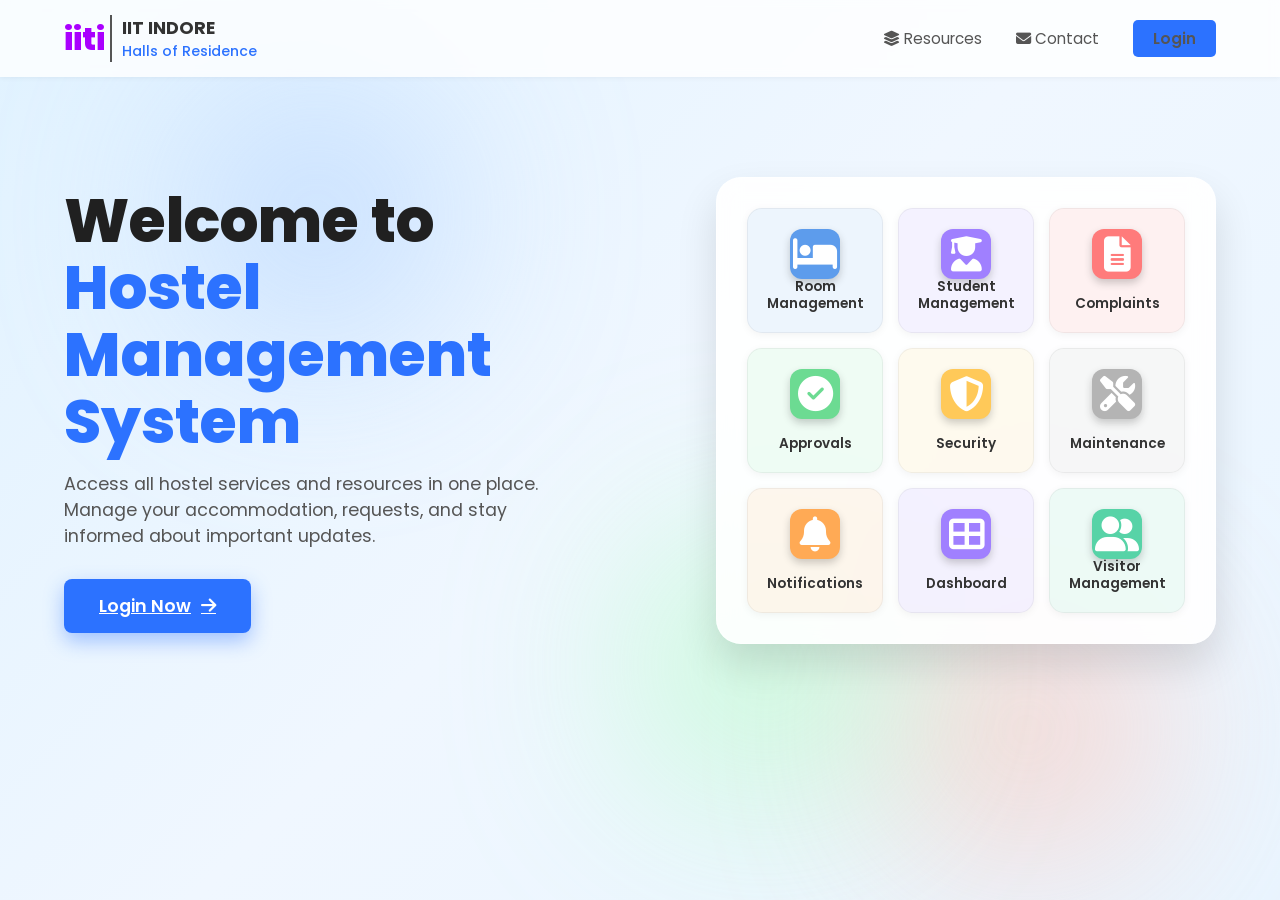
<file: public/index.html>
<!DOCTYPE html>
<html lang="en">
<head>
    <meta charset="UTF-8">
    <meta name="viewport" content="width=device-width, initial-scale=1.0">
    <title>Hostel Management System - IIT INDORE (Glassmorphism)</title>
    
    <link href="https://fonts.googleapis.com/css2?family=Poppins:wght@300;400;500;600;700;800&display=swap" rel="stylesheet"> 
    
    <link rel="stylesheet" href="https://cdnjs.cloudflare.com/ajax/libs/font-awesome/6.5.2/css/all.min.css">
    
    <style>
        /* CSS STYLING STARTS HERE */

        /* Base Styles and Variables */
        :root {
            --primary-blue: #2c72ff; /* Exact Blue for buttons/highlight */
            --dark-blue: #0056b3;
            --text-dark: #333;
            --text-light: #555;
            --glass-bg: rgba(255, 255, 255, 0.4); 
            --shadow-subtle: 0 4px 12px rgba(0, 0, 0, 0.1);
            --background-color: #f7fafd; 
            --card-default-bg: rgba(255, 255, 255, 0.85); /* Default white/light background for cards */
        }

        * {
            margin: 0;
            padding: 0;
            box-sizing: border-box;
            font-family: 'Poppins', sans-serif, 'Segoe UI';
        }

        body {
            background: linear-gradient(135deg, #e0f2ff, #f0f7ff, #e9f5ff);
            min-height: 100vh;
            color: var(--text-dark);
            overflow-x: hidden;
            position: relative;
        }

        /* --- Bubble Background (Blobs) --- */
        .bg-sphere {
            position: absolute;
            width: 250px; 
            height: 250px;
            border-radius: 50%;
            filter: blur(100px); 
            opacity: 0.6;
            z-index: 0;
        }
        .sphere-1 { background-color: #a4c9ff; top: 10%; left: 15%; }
        .sphere-2 { background-color: #ffb7a4; bottom: 5%; right: 10%; }
        .sphere-3 { background-color: #a4ffb4; top: 60%; left: 50%; }

        /* Header / Navbar */
        .header {
            display: flex;
            justify-content: space-between;
            align-items: center;
            padding: 15px 5%;
            background: rgba(255, 255, 255, 0.8); 
            backdrop-filter: blur(5px); 
            position: sticky;
            top: 0;
            z-index: 100;
            box-shadow: 0 1px 5px rgba(0, 0, 0, 0.05);
        }

        .logo-container { display: flex; align-items: center; }

        .iiti-logo { font-size: 2em; font-weight: 800; color: #AA00FF; margin-right: 5px; line-height: 0.8; }
        .logo-text-box { border-left: 2px solid #555; padding-left: 10px; }
        .logo-text { font-size: 1.1em; font-weight: 700; color: var(--text-dark); }
        .logo-subtext { display: block; font-size: 0.8em; font-weight: 500; color: var(--primary-blue); }

        .nav-links a { text-decoration: none; color: var(--text-light); margin-left: 30px; font-size: 0.95em; transition: color 0.3s; }
        .nav-links a:hover { color: var(--primary-blue); }

        .login-button {
            background-color: var(--primary-blue);
            color: white;
            padding: 8px 20px;
            border-radius: 5px;
            font-weight: 600;
            margin-left: 30px;
            transition: background-color 0.3s;
        }
        .login-button:hover { background-color: var(--dark-blue); }

        /* --- Main Content & Hero --- */
        .main-content {
            display: flex;
            justify-content: space-between;
            align-items: center;
            padding: 100px 5%;
            gap: 60px;
            max-width: 1300px;
            margin: auto;
            position: relative;
            z-index: 10;
        }

        .hero-text { flex: 1; max-width: 50%; }

        .hero-text h1 { font-size: 3.8em; font-weight: 800; margin-bottom: 15px; line-height: 1.1; color: #202020; }
        .hero-text .highlight { color: var(--primary-blue); font-weight: 800; }
        .hero-text p { font-size: 1.1em; color: var(--text-light); margin-bottom: 30px; max-width: 500px; }

        .login-now-btn {
            background-color: var(--primary-blue);
            color: white;
            padding: 14px 35px; 
            border-radius: 8px;
            font-weight: 600;
            font-size: 1.1em;
            display: inline-flex;
            align-items: center;
            gap: 10px;
            transition: background-color 0.3s, box-shadow 0.3s;
            box-shadow: 0 8px 20px rgba(44, 114, 255, 0.4);
        }
        .login-now-btn:hover { background-color: var(--dark-blue); }


        /* --- Dashboard Grid - Glassmorphism --- */
        .dashboard-grid-container {
            flex: 1;
            padding: 30px; 
            background: rgba(255, 255, 255, 0.9); 
            border-radius: 25px;
            border: 1px solid rgba(255, 255, 255, 0.5);
            box-shadow: 0 20px 40px rgba(0, 0, 0, 0.12);
            backdrop-filter: blur(12px); 
            -webkit-backdrop-filter: blur(12px);
            max-width: 500px; 
        }

        .dashboard-grid { display: grid; grid-template-columns: repeat(3, 1fr); gap: 15px; }

        /* Card Styles */
        .card {
            /* Default background is now a mild color, not just white */
            background-color: var(--card-default-bg);
            border-radius: 15px;
            box-shadow: 0 2px 8px rgba(0, 0, 0, 0.05);
            transition: all 0.3s ease;
            height: 125px;
            cursor: pointer;
            position: relative; 
            overflow: hidden; 
            text-align: center;
            border: 1px solid rgba(0, 0, 0, 0.05);
        }

        .card:hover {
            transform: translateY(-4px);
            box-shadow: 0 8px 20px rgba(0, 0, 0, 0.1);
        }

        /* Card Icon Styles */
        .card i {
            font-size: 2.2em;
            width: 50px;
            height: 50px;
            border-radius: 12px;
            display: flex;
            align-items: center;
            justify-content: center;
            color: white; 
            position: absolute; 
            top: 20px;
            left: 50%;
            transform: translateX(-50%);
            transition: all 0.3s ease; 
            box-shadow: 0 4px 8px rgba(0, 0, 0, 0.2); /* Shadow on the colored icon square */
        }
        
        /* Default Text (Short label) */
        .card::before {
            content: attr(data-default);
            position: absolute;
            bottom: 20px;
            left: 50%;
            transform: translateX(-50%);
            font-size: 0.85em;
            font-weight: 600;
            color: var(--text-dark);
            transition: all 0.3s ease; 
            width: 90%;
            line-height: 1.2;
        }

        /* Hover Text (Long description) */
        .card::after {
            content: attr(data-hover);
            position: absolute;
            top: 50%;
            left: 50%;
            transform: translate(-50%, 150%); 
            font-size: 0.85em;
            font-weight: 500;
            color: var(--text-dark); 
            opacity: 0;
            transition: all 0.3s ease; 
            width: 90%;
            line-height: 1.4;
        }

        /* --- HOVER EFFECT: SWAP CONTENT --- */
        .card:hover i { opacity: 0; transform: translate(-50%, -100%); }
        .card:hover::before { opacity: 0; transform: translate(-50%, 100%); }
        .card:hover::after { opacity: 1; transform: translate(-50%, -50%); }


        /* --- MILD CARD COLORS & ICON COLORS --- */
        
        /* 1. Room Management - Blue */
        .card[data-default="Room Management"] { background-color: rgba(93, 156, 236, 0.1); }
        .card[data-default="Room Management"] i { background-color: #5D9CEC; }
        .card[data-default="Room Management"]:hover { box-shadow: 0 0 0 4px #5D9CEC; }

        /* 2. Student Management - Light Purple */
        .card[data-default="Student Management"] { background-color: rgba(160, 128, 255, 0.1); }
        .card[data-default="Student Management"] i { background-color: #A080FF; }
        .card[data-default="Student Management"]:hover { box-shadow: 0 0 0 4px #A080FF; }

        /* 3. Complaints - Red/Orange */
        .card[data-default="Complaints"] { background-color: rgba(255, 123, 123, 0.1); }
        .card[data-default="Complaints"] i { background-color: #FF7B7B; } 
        .card[data-default="Complaints"]:hover { box-shadow: 0 0 0 4px #FF7B7B; }

        /* 4. Approvals - Mint Green */
        .card[data-default="Approvals"] { background-color: rgba(108, 219, 146, 0.1); }
        .card[data-default="Approvals"] i { background-color: #6CDB92; } 
        .card[data-default="Approvals"]:hover { box-shadow: 0 0 0 4px #6CDB92; }

        /* 5. Security - Orange */
        .card[data-default="Security"] { background-color: rgba(255, 201, 89, 0.1); }
        .card[data-default="Security"] i { background-color: #FFC959; }
        .card[data-default="Security"]:hover { box-shadow: 0 0 0 4px #FFC959; }

        /* 6. Maintenance - Gray */
        .card[data-default="Maintenance"] { background-color: rgba(180, 180, 180, 0.1); }
        .card[data-default="Maintenance"] i { background-color: #B4B4B4; }
        .card[data-default="Maintenance"]:hover { box-shadow: 0 0 0 4px #B4B4B4; }

        /* 7. Notifications - Yellow/Light Orange */
        .card[data-default="Notifications"] { background-color: rgba(255, 170, 85, 0.1); }
        .card[data-default="Notifications"] i { background-color: #FFAA55; }
        .card[data-default="Notifications"]:hover { box-shadow: 0 0 0 4px #FFAA55; }

        /* 8. Dashboard - Bright Purple */
        .card[data-default="Dashboard"] { background-color: rgba(160, 128, 255, 0.1); }
        .card[data-default="Dashboard"] i { background-color: #A080FF; }
        .card[data-default="Dashboard"]:hover { box-shadow: 0 0 0 4px #A080FF; }

        /* 9. Visitor Management - Teal */
        .card[data-default="Visitor Management"] { background-color: rgba(87, 211, 167, 0.1); }
        .card[data-default="Visitor Management"] i { background-color: #57D3A7; }
        .card[data-default="Visitor Management"]:hover { box-shadow: 0 0 0 4px #57D3A7; }

        /* Responsive adjustments */
        @media (max-width: 900px) {
            .main-content { flex-direction: column; padding: 40px 5%; text-align: center; }
            .hero-text { max-width: 100%; }
            .dashboard-grid-container { max-width: 100%; padding: 25px; }
            .dashboard-grid { grid-template-columns: repeat(2, 1fr); }
            .header { flex-wrap: wrap; justify-content: center; }
            .nav-links { margin-top: 15px; }
            .login-button { margin-left: 15px; }
        }
    </style>
</head>
<body>
    <div class="bg-sphere sphere-1"></div>
    <div class="bg-sphere sphere-2"></div>
    <div class="bg-sphere sphere-3"></div>

    <header class="header">
        <div class="logo-container">
            <span class="iiti-logo">iiti</span>
            <div class="logo-text-box">
                <div class="logo-text">
                    IIT INDORE
                    <span class="logo-subtext">Halls of Residence</span>
                </div>
            </div>
        </div>
        <nav class="nav-links">
            <a href="#"><i class="fas fa-layer-group"></i> Resources</a>
            <a href="#"><i class="fas fa-envelope"></i> Contact</a>

            <a href="login.html" class="login-button">Login</a>
        </nav>
    </header>

    <main class="main-content">
        <div class="hero-text">
            <h1>
                Welcome to <br>
                <span class="highlight">Hostel Management System</span>
            </h1>
            <p>
                Access all hostel services and resources in one place. Manage your accommodation, requests, and stay informed about important updates.
            </p>
            <a href="login.html" class="login-now-btn">
                Login Now <i class="fas fa-arrow-right"></i>
            </a>
        </div>

        <div class="dashboard-grid-container">
            <div class="dashboard-grid">
                
                <a href="#" class="card" 
                   data-default="Room Management" 
                   data-hover="Allocate and manage hostel rooms efficiently">
                    <i class="fas fa-bed"></i>
                </a>

                <a href="#" class="card" 
                   data-default="Student Management" 
                   data-hover="Manage student profiles and enrollment details">
                    <i class="fas fa-user-graduate"></i>
                </a>

                <a href="#" class="card" 
                   data-default="Complaints" 
                   data-hover="Register and track maintenance or service complaints">
                    <i class="fas fa-file-alt"></i>
                </a>

                <a href="#" class="card" 
                   data-default="Approvals" 
                   data-hover="Handle leave and request approvals efficiently">
                    <i class="fas fa-check-circle"></i>
                </a>

                <a href="#" class="card" 
                   data-default="Security" 
                   data-hover="Monitor student movements and gate entries/exits">
                    <i class="fas fa-shield-alt"></i>
                </a>

                <a href="#" class="card" 
                   data-default="Maintenance" 
                   data-hover="Schedule and manage repairs and facility maintenance">
                    <i class="fas fa-tools"></i>
                </a>

                <a href="#" class="card" 
                   data-default="Notifications" 
                   data-hover="Receive important alerts and system updates">
                    <i class="fas fa-bell"></i>
                </a>

                <a href="#" class="card" 
                   data-default="Dashboard" 
                   data-hover="View system overview and key performance indicators">
                    <i class="fas fa-th-large"></i>
                </a>

                <a href="#" class="card" 
                   data-default="Visitor Management" 
                   data-hover="Register, track, and manage all visitors securely">
                    <i class="fas fa-user-friends"></i>
                </a>
            </div>
        </div>
    </main>
    
</body>
</html>
</file>
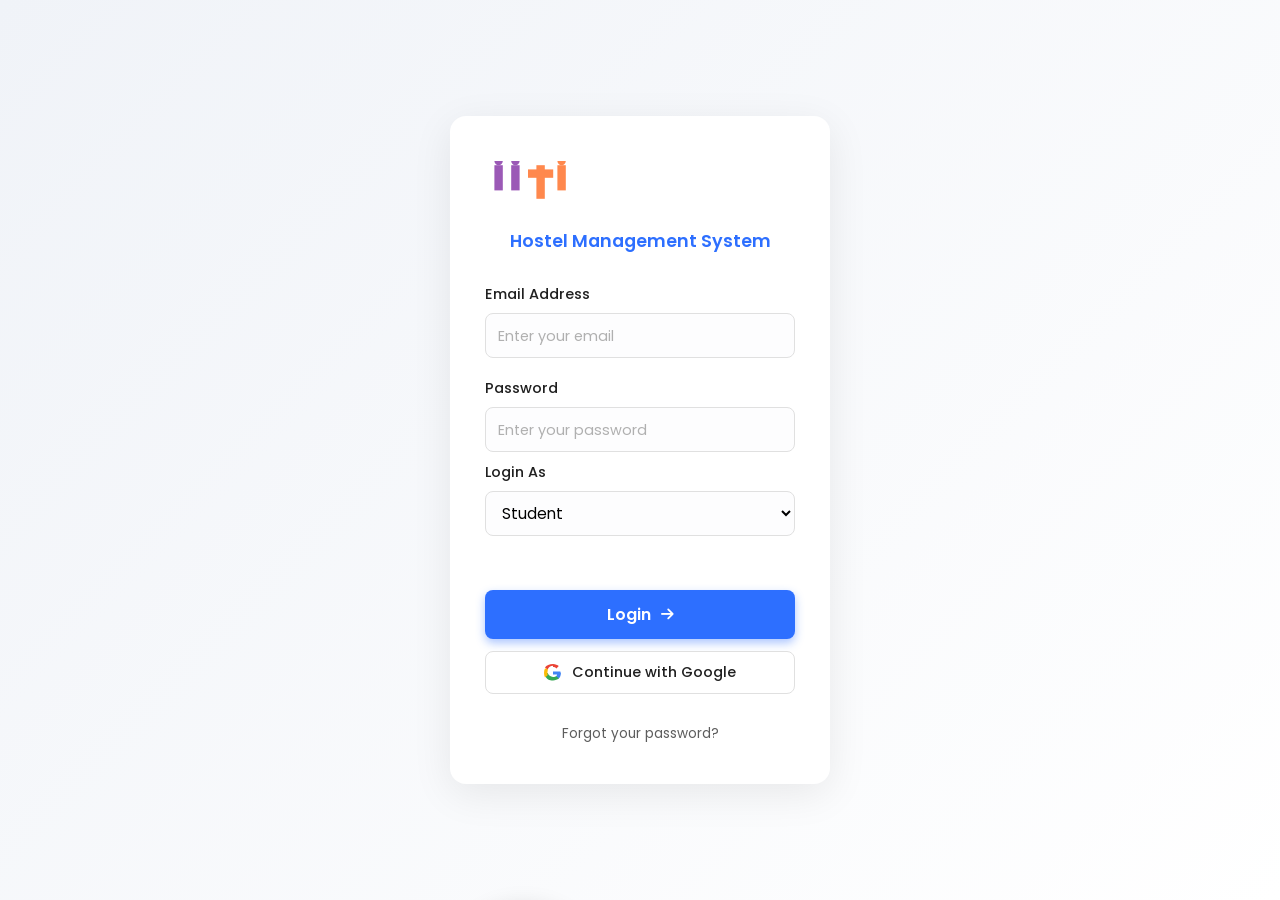
<file: public/login.html>
<!DOCTYPE html>
<html lang="en">
<head>
    <meta charset="UTF-8">
    <meta name="viewport" content="width=device-width, initial-scale=1.0">
    <title>IIT Hostel Management - Login</title>
    
    <link href="https://fonts.googleapis.com/css2?family=Poppins:wght@300;400;500;600;700;800&display=swap" rel="stylesheet"> 
    <link rel="stylesheet" href="https://cdnjs.cloudflare.com/ajax/libs/font-awesome/6.0.0-beta3/css/all.min.css">
    
    <style>
        /* Base Styles */
        :root {
            --primary-blue: #2d6fff; /* Main Blue */
            --dark-blue: #0056b3;
            --text-dark: #202020; 
            --text-light: #555; 
            --logo-purple: #9B59B6;
            --logo-orange: #FF884D;
            --card-bg: #ffffff;
            --input-bg: #fdfdfe; /* Exact light background for inputs */
            --input-border: #e0e0e0; 
            --shadow-subtle: 0 10px 40px rgba(0, 0, 0, 0.08);
            --light-blue-theme: #f0f3f8; /* Base color for background gradient */
        }

        * {
            margin: 0;
            padding: 0;
            box-sizing: border-box;
            font-family: 'Poppins', sans-serif;
        }

        body {
            /* Light blue themed background */
            background: linear-gradient(135deg, var(--light-blue-theme) 0%, #ffffff 100%); 
            min-height: 100vh;
            display: flex;
            justify-content: center;
            align-items: center;
            overflow: hidden; 
            position: relative; 
        }
        
        /* Animated Background Bubbles */
        .area { position: absolute; top: 0; left: 0; width: 100%; height: 100%; overflow: hidden; z-index: 0; }
        .circles { position: absolute; top: 0; left: 0; width: 100%; height: 100%; }

        .circles li {
            position: absolute; display: block; list-style: none; width: 20px; height: 20px;
            background: rgba(108, 92, 231, 0.15); 
            animation: animate 25s linear infinite; bottom: -150px; 
            border-radius: 50%; box-shadow: 0 8px 25px rgba(0, 0, 0, 0.15); 
        }
        .circles li:nth-child(1) { left: 25%; width: 80px; height: 80px; animation-delay: 0s; background: rgba(108, 92, 231, 0.25); }
        .circles li:nth-child(2) { left: 10%; width: 30px; height: 30px; animation-delay: 2s; animation-duration: 18s; }
        .circles li:nth-child(3) { left: 70%; width: 25px; height: 25px; animation-delay: 4s; animation-duration: 20s; }
        .circles li:nth-child(4) { left: 40%; width: 60px; height: 60px; animation-delay: 0s; animation-duration: 15s; }
        .circles li:nth-child(5) { left: 65%; width: 20px; height: 20px; animation-delay: 0s; animation-duration: 30s; }
        .circles li:nth-child(6) { left: 75%; width: 100px; height: 100px; animation-delay: 3s; animation-duration: 12s; }
        .circles li:nth-child(7) { left: 35%; width: 150px; height: 150px; animation-delay: 7s; animation-duration: 40s; background: rgba(108, 92, 231, 0.35); }
        .circles li:nth-child(8) { left: 50%; width: 40px; height: 40px; animation-delay: 15s; animation-duration: 25s; }
        .circles li:nth-child(9) { left: 20%; width: 15px; height: 15px; animation-delay: 2s; animation-duration: 35s; }
        .circles li:nth-child(10){ left: 85%; width: 130px; height: 130px; animation-delay: 0s; animation-duration: 11s; }

        @keyframes animate {
            0% { transform: translateY(0) rotate(0deg); opacity: 0.9; } 
            100% { transform: translateY(-1000px) rotate(720deg); opacity: 0; }
        }
        
        /* Logo Styling - Exact Size and Spacing */
        .logo {
            width: 85px; /* Slightly increased width */
            height: 42px; /* Slightly increased height */
            margin-bottom: 25px; 
            margin-top: 5px; /* Added slight top margin to push it down */
            /* Using inline SVG data URL for the "IIT" look */
            background-image: url("data:image/svg+xml,%3Csvg xmlns='http://www.w3.org/2000/svg' viewBox='0 0 100 50'%3E%3C!-- Purple i --%3E%3Crect x='10' y='5' width='10' height='30' fill='%239B59B6'/%3E%3Ccircle cx='15' cy='0' r='5' fill='%239B59B6'/%3E%3C!-- Purple i --%3E%3Crect x='30' y='5' width='10' height='30' fill='%239B59B6'/%3E%3Ccircle cx='35' cy='0' r='5' fill='%239B59B6'/%3E%3C!-- Orange t --%3E%3Crect x='50' y='10' width='30' height='10' fill='%23FF884D'/%3E%3Crect x='60' y='5' width='10' height='40' fill='%23FF884D'/%3E%3C!-- Orange i --%3E%3Crect x='85' y='5' width='10' height='30' fill='%23FF884D'/%3E%3Ccircle cx='90' cy='0' r='5' fill='%23FF884D'/%3E%3C/svg%3E");
            background-size: contain; background-repeat: no-repeat; background-position: center;
        }

        /* Login Card Container */
        .login-container {
            width: 100%; 
            max-width: 380px; 
            padding: 40px 35px; 
            background-color: var(--card-bg); 
            border-radius: 16px; 
            box-shadow: var(--shadow-subtle); 
            text-align: center;
            position: relative; z-index: 1; 
        }

        /* Login Title - adjusted margin */
        .login-title { 
            color: var(--primary-blue); 
            font-size: 1.1em; 
            font-weight: 600; 
            margin-bottom: 30px; /* Increased margin for spacing */
        }

        /* Form Group - adjusted margin-bottom */
        .form-group { margin-bottom: 20px; text-align: left; } 
        
        /* Label - adjusted font size and margin-bottom */
        .form-group label { 
            display: block; font-weight: 500; color: var(--text-dark); 
            margin-bottom: 8px; 
            font-size: 0.9em; 
        }

        /* Input Fields - adjusted padding, border, background */
        .form-group input, .form-group select { /* Added select for role dropdown */
            width: 100%; 
            padding: 10px 12px; 
            border: 1px solid var(--input-border); 
            border-radius: 8px; 
            background-color: var(--input-bg);
            font-size: 0.95em; 
            transition: box-shadow 0.3s, border-color 0.3s;
        }
        .form-group input::placeholder {
            color: #b0b0b0;
            font-size: 0.95em;
        }

        .form-group input:focus, .form-group select:focus {
            outline: none; 
            border-color: var(--primary-blue); 
            box-shadow: 0 0 0 2px rgba(45, 111, 255, 0.2); 
        }

        /* Login Button - adjusted margin and size */
        .login-btn {
            width: 100%; padding: 12px 15px; 
            background-color: var(--primary-blue);
            color: white; border: none; border-radius: 8px;
            font-size: 1em; font-weight: 600; cursor: pointer;
            transition: background-color 0.3s, box-shadow 0.3s;
            box-shadow: 0 4px 10px rgba(45, 111, 255, 0.4); 
            margin-top: 25px; 
            margin-bottom: 12px; 
            display: flex; justify-content: center; align-items: center;
        }
        .login-btn:hover { background-color: var(--dark-blue); }
        .login-btn i { margin-left: 10px; font-size: 0.9em; }
        
        /* Google Button - adjusted spacing and border */
        .google-btn {
            width: 100%; padding: 10px; 
            background-color: var(--card-bg);
            color: var(--text-dark); border: 1px solid var(--input-border); border-radius: 8px; /* Used input-border for clarity */
            font-size: 0.9em; 
            font-weight: 500; 
            cursor: pointer;
            transition: box-shadow 0.3s, border-color 0.3s; 
            margin-top: 0; 
            margin-bottom: 30px; 
            display: flex; justify-content: center; align-items: center;
        }
        .google-btn:hover { box-shadow: 0 4px 10px rgba(0, 0, 0, 0.08); border-color: #c0c0c0; }
        .google-icon { width: 18px; height: 18px; margin-right: 10px; }
        
        /* Forgot Password Link - adjusted spacing and color */
        .forgot-password { 
            display: block; 
            margin-top: 0; 
            font-size: 0.85em; 
            color: #5d5d5d; 
            text-decoration: none; 
            transition: color 0.3s; 
        }
        .forgot-password:hover { color: var(--primary-blue); }

        /* Error Message Placeholder - Integrated for logic */
        #msg { 
            height: 1.4em; 
            margin-bottom: 15px; 
            font-size: 0.85em; 
            font-weight: 500;
            color: red; /* Default for error */
            visibility: hidden; /* Hide until content is present */
        } 

        /* Custom style for the role dropdown to be discrete */
        #role-select-group {
            margin-top: -10px; /* Adjust spacing to keep it close to password */
            margin-bottom: 10px;
        }
    </style>
</head>
<body>
    <div class="area" >
        <ul class="circles">
            <li></li> <li></li> <li></li> <li></li> <li></li>
            <li></li> <li></li> <li></li> <li></li> <li></li>
        </ul>
    </div>

    <div class="login-container">
        
        <div class="logo"></div>

        <div class="login-title">Hostel Management System</div>

        <form id="loginForm">
            <div class="form-group">
                <label for="username">Email Address</label>
                <input type="text" id="username" placeholder="Enter your email" required>
            </div>

            <div class="form-group">
                <label for="password">Password</label>
                <input type="password" id="password" placeholder="Enter your password" required>
            </div>

            <div class="form-group" id="role-select-group">
                <label for="role">Login As</label>
                <select id="role">
                    <option value="admin">Admin</option>
                    <option value="student" selected>Student</option>
                </select>
            </div>

            <p id="msg" class="text-sm text-red-600 font-medium"></p> 

            <button type="submit" id="loginButton" class="login-btn">
                Login <i class="fas fa-arrow-right"></i>
            </button>
        </form>

        <button class="google-btn" onclick="alert('Google login not implemented yet.')">
            <svg class="google-icon" viewBox="0 0 24 24">
                <path fill="#4285F4" d="M22 12c0-.7-.06-1.37-.16-2.03H12v4.06h5.45c-.24 1.18-.84 2.17-1.74 2.91v2.81h3.62c2.1-1.93 3.33-4.75 3.33-8.79z"/>
                <path fill="#34A853" d="M12 22c3.24 0 5.92-1.08 7.89-2.92l-3.62-2.81c-.96.65-2.2 1.03-4.27 1.03-3.29 0-6.07-2.22-7.07-5.18H1.32v2.89C3.18 20.39 7.23 22 12 22z"/>
                <path fill="#FBBC05" d="M4.93 14.82C4.69 14.15 4.56 13.39 4.56 12s.13-2.15.37-2.82V6.13H1.32c-.89 1.76-1.32 3.73-1.32 5.87s.43 4.11 1.32 5.87l3.61-2.81z"/>
                <path fill="#EA4335" d="M12 4.12c1.77 0 3.34.61 4.58 1.79l3.1-3.1C18.01 1.5 15.24.08 12 .08 7.23.08 3.18 1.7 1.32 4.59L4.93 7.4C5.93 4.44 8.71 2.22 12 2.22z"/>
            </svg>
            Continue with Google
        </button>

        <a href="#" class="forgot-password">Forgot your password?</a>
    </div>
    
    <script>
    async function login(event) {
        event.preventDefault(); // Prevent default form submission

        const username = document.getElementById("username").value;
        const password = document.getElementById("password").value;
        const role = document.getElementById("role").value; // Get role value
        const msgEl = document.getElementById("msg");

        // Clear previous message and hide it
        msgEl.innerText = "";
        msgEl.style.visibility = "hidden";
        msgEl.style.color = "red"; // Reset color

        try {
            const res = await fetch("https://workinghost.onrender.com/login", {
                method: "POST",
                headers: { "Content-Type": "application/json" },
                body: JSON.stringify({ username, password, role }),
            });
            const data = await res.json();

            if (res.ok) {
                // Handle studentId storage
                if (data.studentId) {
                    localStorage.setItem('currentStudentId', data.studentId);
                } else {
                    localStorage.removeItem('currentStudentId');
                }
                
                // Show success message before redirecting
                msgEl.style.color = "green";
                msgEl.innerText = "Login successful! Redirecting...";
                msgEl.style.visibility = "visible";
                
                setTimeout(() => {
                    // --- FIX APPLIED HERE ---
                    if (role === 'admin') {
                        // Redirect admin to the main Hostel Admin Dashboard file
                        window.location.href = 'admin.html'; 
                    } else {
                        // Use the default redirect provided by the server for students
                        window.location.href = data.redirect;
                    }
                }, 1000); // Small delay so user sees the message

            } else {
                // Handle login failure
                msgEl.style.color = "red";
                msgEl.innerText = data.message || "Invalid credentials.";
                msgEl.style.visibility = "visible";
            }
        } catch (error) {
            console.error("Login error:", error);
            msgEl.style.color = "red";
            msgEl.innerText = "An error occurred. Please try again.";
            msgEl.style.visibility = "visible";
        }
    }

    document.addEventListener('DOMContentLoaded', () => {
        const loginForm = document.getElementById('loginForm');
        if (loginForm) {
            // Attach the login function to the form's submit event
            loginForm.addEventListener('submit', login);
        }
    });
</script>
</body>
</html>
</file>
